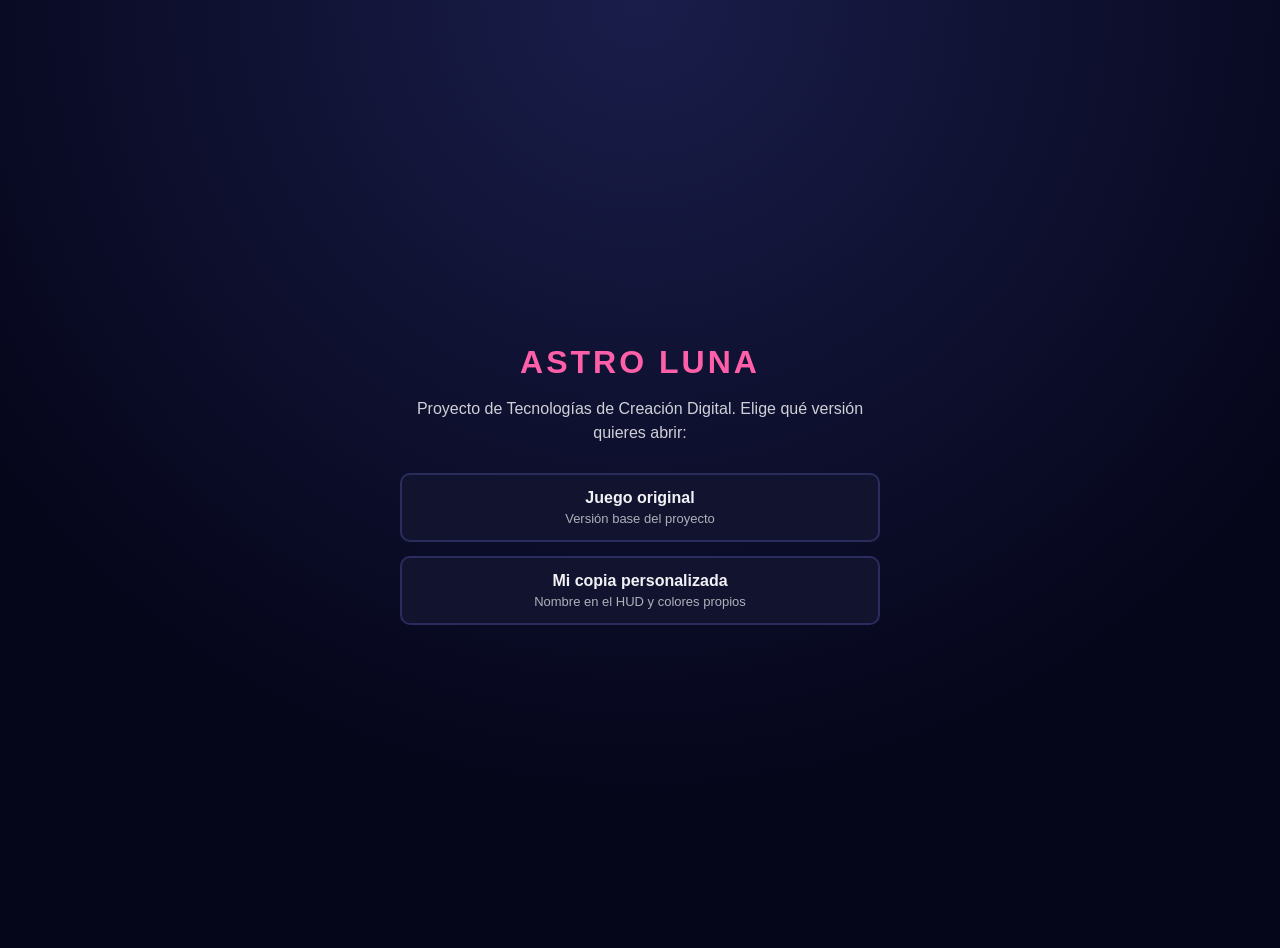
<file: Proyecto AstroLuna/index.html>
<!DOCTYPE html>
<html lang="es">
<head>
<meta charset="UTF-8">
<meta name="viewport" content="width=device-width, initial-scale=1.0">
<title>Proyecto Astro Luna</title>
<style>
  body {
    margin: 0;
    min-height: 100vh;
    background: radial-gradient(circle at 50% 0%, #1a1d4a, #05061a 70%);
    color: #f2f2f6;
    font-family: 'Trebuchet MS', 'Segoe UI', sans-serif;
    display: flex;
    align-items: center;
    justify-content: center;
    padding: 24px;
  }
  .wrap { max-width: 480px; text-align: center; }
  h1 { color: #ff5fa8; letter-spacing: 3px; margin-bottom: 8px; }
  p { opacity: 0.85; line-height: 1.5; }
  .links { display: flex; flex-direction: column; gap: 14px; margin-top: 28px; }
  a.btn {
    display: block;
    padding: 14px 20px;
    border-radius: 10px;
    background: #12142f;
    border: 2px solid #2a2d5c;
    color: #f2f2f6;
    text-decoration: none;
    font-weight: bold;
    transition: border-color 0.15s ease, transform 0.15s ease;
  }
  a.btn:hover { border-color: #ff5fa8; transform: translateY(-2px); }
  a.btn span { display: block; font-weight: normal; font-size: 13px; opacity: 0.7; margin-top: 4px; }
</style>
</head>
<body>
  <div class="wrap">
    <h1>ASTRO LUNA</h1>
    <p>Proyecto de Tecnologías de Creación Digital. Elige qué versión quieres abrir:</p>
    <div class="links">
      <a class="btn" href="AstroLuna/index.html">
        Juego original
        <span>Versión base del proyecto</span>
      </a>
      <a class="btn" href="AstroLuna_Modificado/index.html">
        Mi copia personalizada
        <span>Nombre en el HUD y colores propios</span>
      </a>
    </div>
  </div>
</body>
</html>
</file>
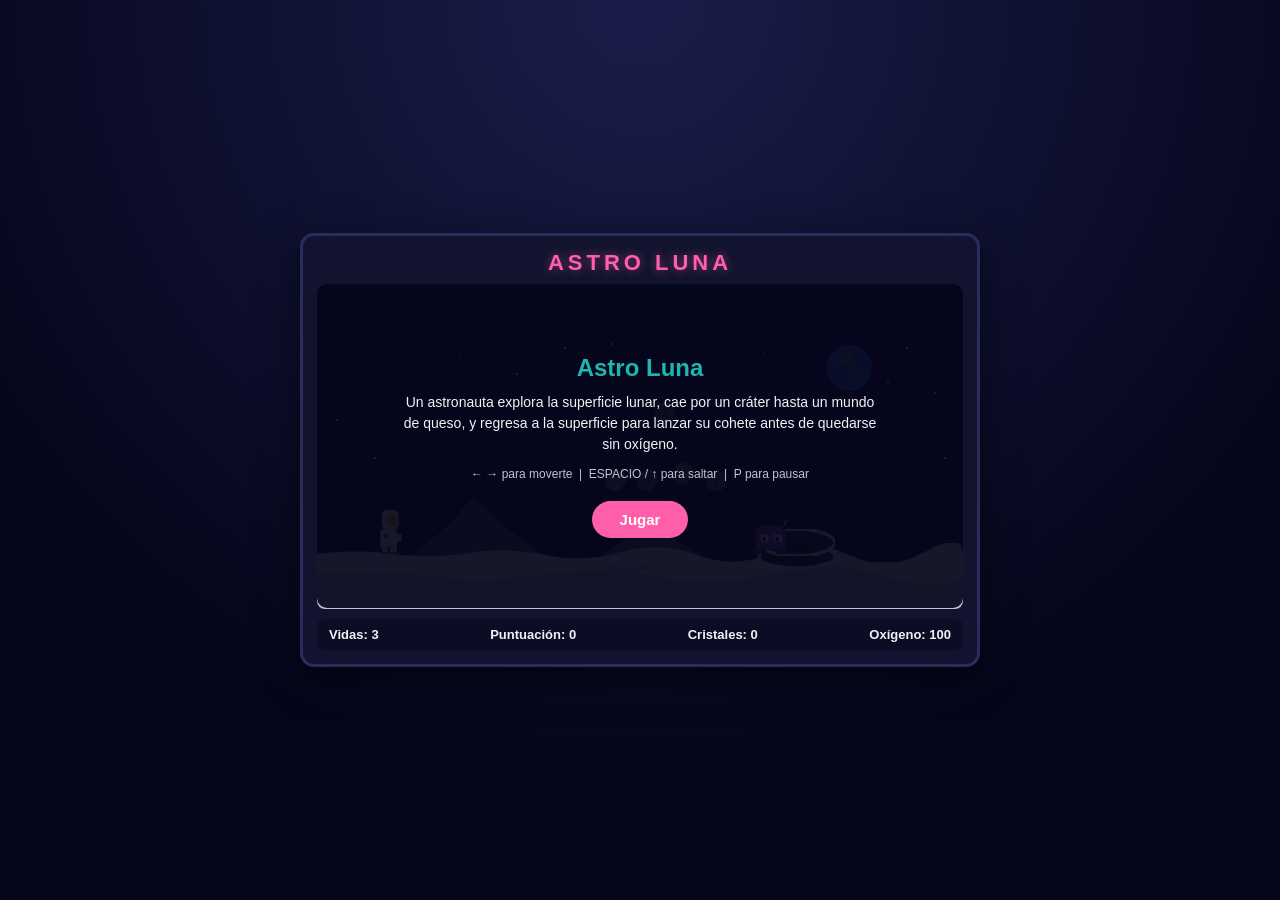
<file: Proyecto AstroLuna/AstroLuna/index.html>
<!DOCTYPE html>
<html lang="es">
<head>
<meta charset="UTF-8">
<meta name="viewport" content="width=device-width, initial-scale=1.0">
<title>Astro Luna</title>
<link rel="stylesheet" href="css/style.css">
</head>
<body>
  <div id="game-wrap">
    <h1>ASTRO LUNA</h1>
    <canvas id="game" width="680" height="340"></canvas>

    <div id="overlay" class="screen">
      <h2>Astro Luna</h2>
      <p>Un astronauta explora la superficie lunar, cae por un cráter hasta un mundo de queso,
         y regresa a la superficie para lanzar su cohete antes de quedarse sin oxígeno.</p>
      <p class="controls">
        ← → para moverte &nbsp;|&nbsp; ESPACIO / ↑ para saltar &nbsp;|&nbsp; P para pausar
      </p>
      <button id="start-btn">Jugar</button>
    </div>

    <div id="hud">
      <span id="hud-lives">Vidas: 3</span>
      <span id="hud-score">Puntuación: 0</span>
      <span id="hud-crystals">Cristales: 0</span>
      <span id="hud-oxygen">Oxígeno: 100</span>
    </div>
  </div>

  <script src="js/game.js"></script>
</body>
</html>
</file>
<file: Proyecto AstroLuna/AstroLuna/css/style.css>
:root {
  --bg: #05061a;
  --panel: #12142f;
  --accent: #ff5fa8;
  --accent2: #1fb5b0;
  --text: #f2f2f6;
}

* { box-sizing: border-box; }

body {
  margin: 0;
  min-height: 100vh;
  background: radial-gradient(circle at 50% 0%, #1a1d4a, var(--bg) 70%);
  color: var(--text);
  font-family: 'Trebuchet MS', 'Segoe UI', sans-serif;
  display: flex;
  align-items: center;
  justify-content: center;
  padding: 24px 12px;
}

#game-wrap {
  position: relative;
  width: 680px;
  max-width: 100%;
  background: var(--panel);
  border: 3px solid #2a2d5c;
  border-radius: 14px;
  padding: 14px;
  box-shadow: 0 10px 40px rgba(0,0,0,0.5);
}

h1 {
  text-align: center;
  margin: 0 0 10px;
  letter-spacing: 4px;
  font-size: 22px;
  color: var(--accent);
  text-shadow: 0 0 10px rgba(255,95,168,0.5);
}

canvas {
  display: block;
  width: 100%;
  height: auto;
  border-radius: 8px;
  background: #000;
  image-rendering: pixelated;
}

#hud {
  display: flex;
  flex-wrap: wrap;
  gap: 14px;
  justify-content: space-between;
  margin-top: 10px;
  font-size: 13px;
  font-weight: bold;
  background: #0b0d24;
  border-radius: 8px;
  padding: 8px 12px;
}

#hud span { white-space: nowrap; }
#hud-oxygen.low { color: var(--accent); animation: blink 0.6s infinite; }

@keyframes blink { 50% { opacity: 0.3; } }

.screen {
  position: absolute;
  inset: 48px 14px 56px 14px;
  background: rgba(5, 6, 26, 0.92);
  border-radius: 10px;
  display: flex;
  flex-direction: column;
  align-items: center;
  justify-content: center;
  text-align: center;
  gap: 10px;
  padding: 20px;
}

.screen h2 {
  margin: 0;
  color: var(--accent2);
  font-size: 24px;
}

.screen p { margin: 0; max-width: 480px; font-size: 14px; line-height: 1.5; }
.screen p.controls { font-size: 12px; opacity: 0.8; }

.screen button {
  margin-top: 8px;
  padding: 10px 28px;
  font-size: 15px;
  font-weight: bold;
  border: none;
  border-radius: 24px;
  background: var(--accent);
  color: #fff;
  cursor: pointer;
  transition: transform 0.15s ease, background 0.15s ease;
}

.screen button:hover { background: #ff7fbc; transform: translateY(-2px); }

.hidden { display: none !important; }
</file>
